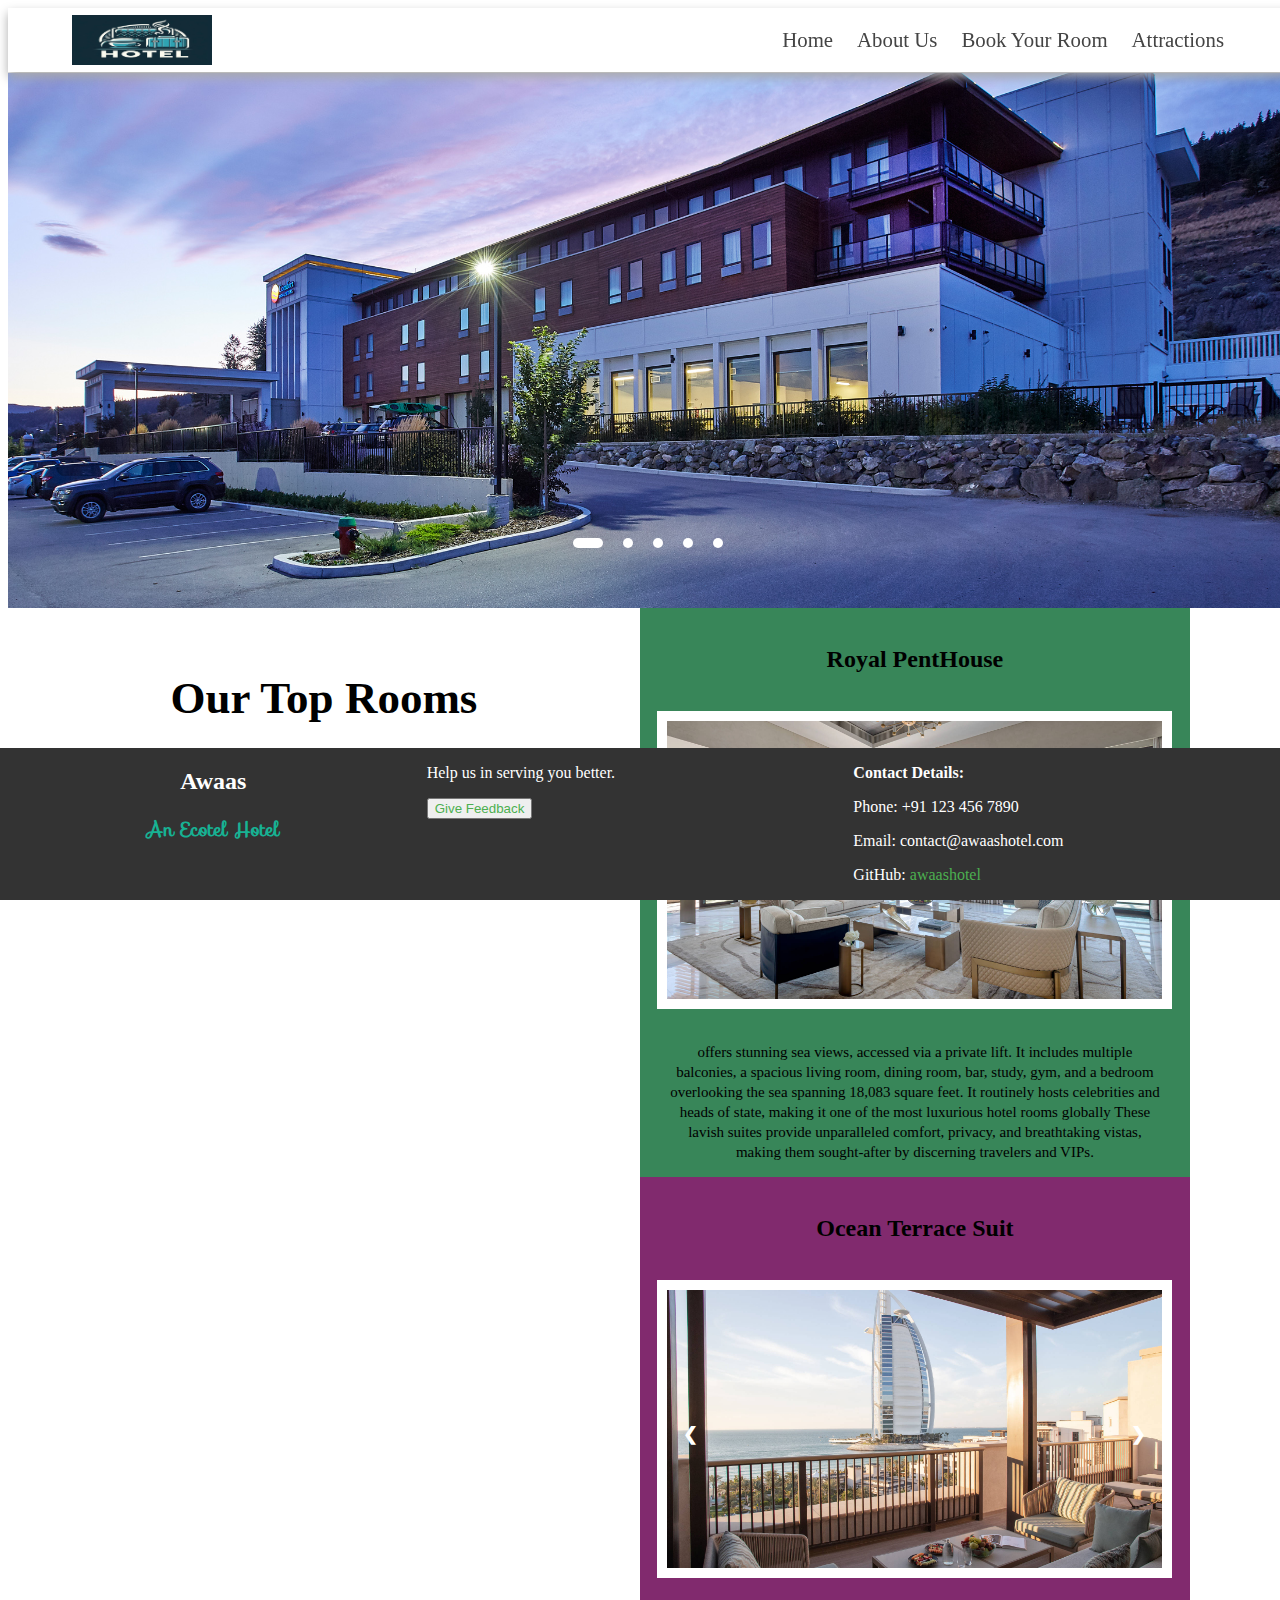
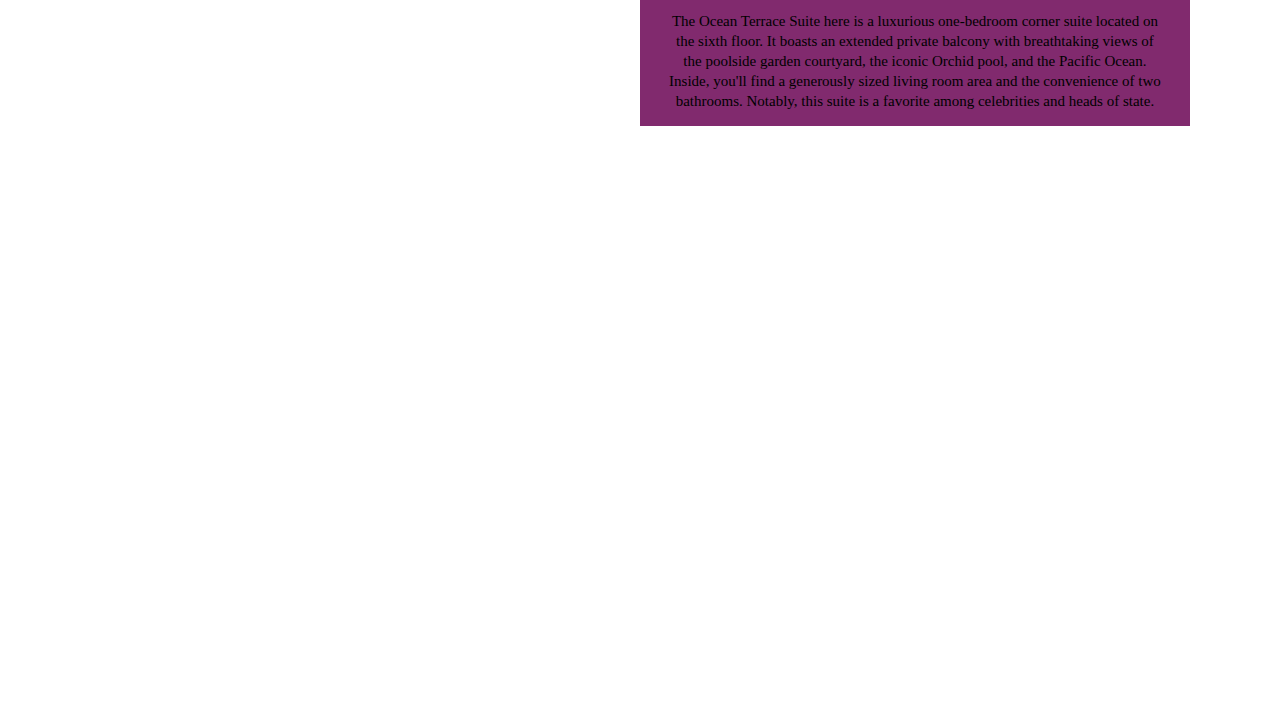
<file: index.html>
<!DOCTYPE html>
<html lang="en">
<head>
    <meta charset="UTF-8">
    <meta http-equiv="X-UA-Compatible" content="IE=edge">
    <meta name="viewport" content="width=device-width, initial-scale=1.0">
    <title>Awaas An Ecotel Hotel </title>
    <link rel="stylesheet" href="style.css">
    <link href="https://fonts.googleapis.com/css?family=Flamenco" rel="stylesheet">
    <link rel="stylesheet" href="https://fonts.googleapis.com/css?family=Sofia"> 
    <link rel="stylesheet" href="https://cdnjs.cloudflare.com/ajax/libs/font-awesome/4.7.0/css/font-awesome.min.css">
</head>
<body>
    <nav class="navbar">
        <div class="navbar-container container">
            <input type="checkbox" name="" id="">
            <div class="hamburger-lines">
                <span class="line line1"></span>
                <span class="line line2"></span>
                <span class="line line3"></span>
            </div>
            <ul class="menu-items">
                <li><a href="index.html">Home</a></li>
                <li><a href="Aboutus.html">About Us</a></li>
                <li><a href="Form.html">Book Your Room</a></li>
                <li><a href="attraction.html">Attractions</a></li>
            </ul>
            <img src="images/Logo.png" class="logo">
        </div>
    </nav>
    <div class="slider">
        <div class="list">
            <div class="item">
                <img src="images/1.jpg" alt="">
            </div>
            <div class="item">
                <img src="images/2.jpg" alt="">
            </div>
            <div class="item">
                <img src="images/3.jpg" alt="">
            </div>
            <div class="item">
                <img src="images/4.jpg" alt="">
            </div>
            <div class="item">
                <img src="images/5.jpg" alt="">
            </div>
        </div>
        <div class="buttons">
            <button id="prev"><</button>
            <button id="next">></button>
        </div>
        <ul class="dots">
            <li class="active"></li>
            <li></li>
            <li></li>
            <li></li>
            <li></li>
        </ul>
    </div>
       <section class="about">
            <div class="about-title">
                <h2> Our Top Rooms </h2>       
            </div>
            <div class="about-pages">
                <div class="section-1">
		    <br> 
                    <h2>Royal PentHouse </h2> 
		    <br>                    
                      <div class="toproom">                       
 			<div class="slideshow-toproom">
  			  <div class="mySlides1">
  			    <img src="images/Royal Pent House/1.jpg" style="width:100%">
  			  </div>
   			  <div class="mySlides1">
   			    <img src="images/Royal Pent House/2.jpg" style="width:100%">
    			  </div>
   			  <div class="mySlides1">
    			    <img src="images/Royal Pent House/3.jpg" style="width:100%">
    			  </div>
      			  <a class="prev" onclick="plusSlides(-1, 0)">&#10094;</a>
    			  <a class="next" onclick="plusSlides(1, 0)">&#10095;</a>
  		        </div>               
                      </div> 
			<br>
                    <p> offers stunning sea views, accessed via a private lift. 
			It includes multiple balconies, a spacious living room, dining room, bar, study, gym, and a bedroom overlooking the sea
			spanning 18,083 square feet. It routinely hosts celebrities and heads of state, making it one of the most luxurious hotel rooms globally
			These lavish suites provide unparalleled comfort, privacy, and breathtaking vistas, making them sought-after by discerning travelers and VIPs.</p>
                </div>
                <div class="section-2">
		    <br> 
                    <h2> Ocean Terrace Suit </h2>
		    <br>
                    <div class="toproom">
                         <!-- Slideshow container -->
                         <div class="slideshow-toproom">
                            <div class="mySlides2">
                              <img src="images/Ocean Terrace Suit/1.jpg" style="width:100%">
                            </div>
                            <div class="mySlides2">
                              <img src="images/Ocean Terrace Suit/2.jpg" style="width:100%">
                            </div>
                            <div class="mySlides2">
                              <img src="images/Ocean Terrace Suit/3.jpg" style="width:100%">
                            </div>
                            <a class="prev" onclick="plusSlides(-1, 1)">&#10094;</a>
                            <a class="next" onclick="plusSlides(1, 1)">&#10095;</a>
                        </div>
                    </div> 
			<br>
                    <p> The Ocean Terrace Suite here is a luxurious one-bedroom corner suite located on the sixth floor. 
			It boasts an extended private balcony with breathtaking views of the poolside garden courtyard, 
			the iconic Orchid pool, and the Pacific Ocean. Inside, you'll find a generously sized living room area 
			and the convenience of two bathrooms. Notably, this suite is a favorite among celebrities and heads of state.
		    </p>
                </div>
            </div>
        </section>
	<br>
	<div>
	  <footer class="footer">
  	<div>
    	  <h2><center>Awaas</center></h2>
  	<div class="footerlogo">
    	  <h3><center>An Ecotel Hotel<center></h3>
  	</div>
  	</div>
  	<div>
    	<p>Help us in serving you better.</p> 
    	<p><button><a href="feeback.html">Give Feedback</a></button></p>
  	</div>
  <div>
    <p><strong>Contact Details:</strong></p>
    <p>Phone: +91 123 456 7890</p>
    <p>Email: contact@awaashotel.com</p>
    <p>GitHub: <a href="https://github.com/awaashotel">awaashotel</a></p>
  </div>
</footer>
</div>
    <script src="app.js"></script>
</body>
</html>
</file>
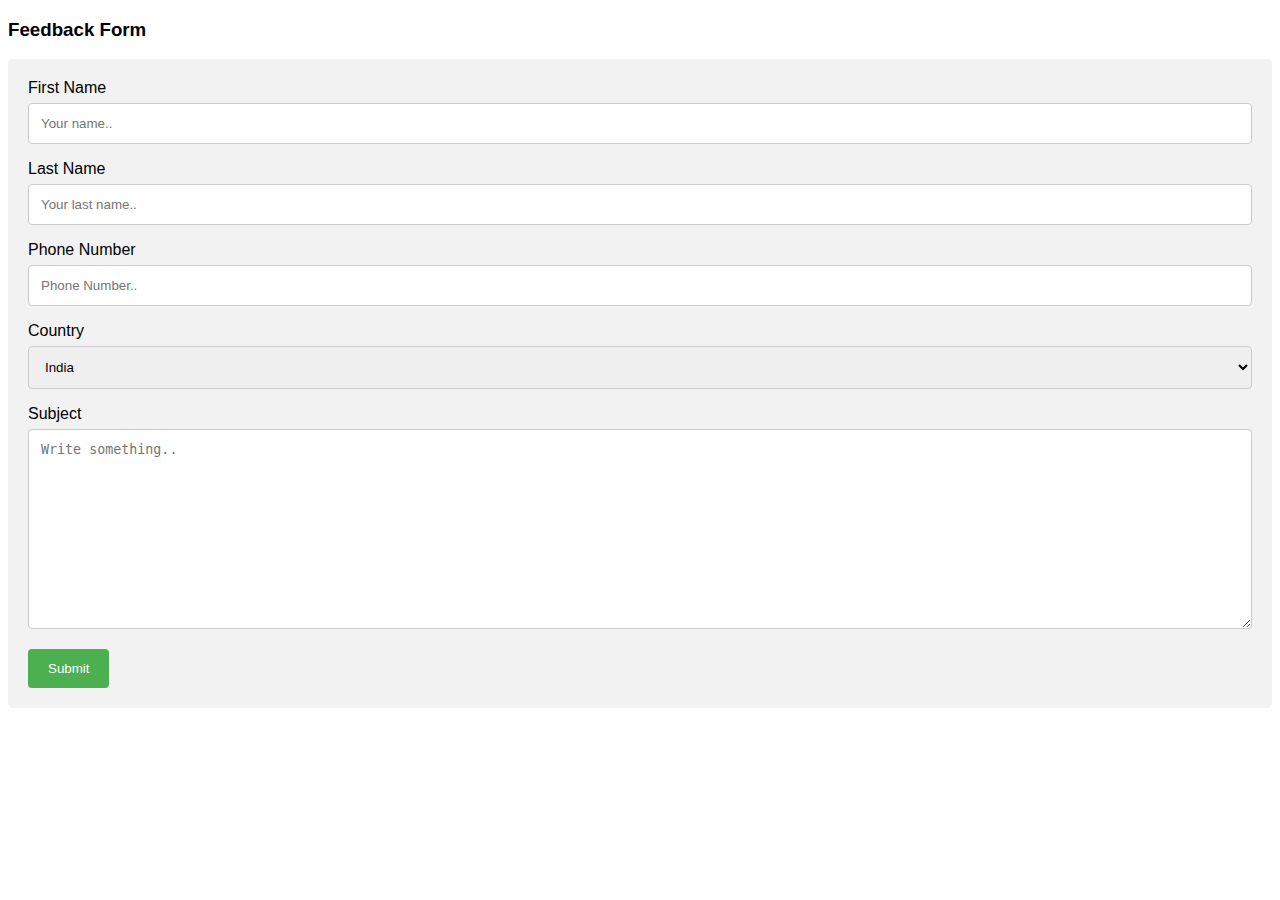
<file: feeback.html>
<!DOCTYPE html>
<html>
<head>
<meta name="viewport" content="width=device-width, initial-scale=1">
<style>
body {font-family: Arial, Helvetica, sans-serif;}
* {box-sizing: border-box;}

input[type=text], select, textarea {
  width: 100%;
  padding: 12px;
  border: 1px solid #ccc;
  border-radius: 4px;
  box-sizing: border-box;
  margin-top: 6px;
  margin-bottom: 16px;
  resize: vertical;
}

input[type=submit] {
  background-color: #4CAF50;
  color: white;
  padding: 12px 20px;
  border: none;
  border-radius: 4px;
  cursor: pointer;
}

input[type=submit]:hover {
  background-color: #45a049;
}

.container {
  border-radius: 5px;
  background-color: #f2f2f2;
  padding: 20px;
}
</style>
</head>
<body>

<h3>Feedback Form</h3>

<div class="container">
  <form action="" method="post">
    <label for="fname">First Name</label>
    <input type="text" id="fname" name="firstname" placeholder="Your name..">

    <label for="lname">Last Name</label>
    <input type="text" id="lname" name="lastname" placeholder="Your last name..">


    <label for="pnumber">Phone Number</label>
    <input type="text" id="pnumber" name="phone number" placeholder="Phone Number..">

    
    <label for="country">Country</label>
    <select id="country" name="country">
      <option value="india">India</option>
      <option value="australia">Australia</option>
      <option value="canada">Canada</option>
      <option value="usa">USA</option>
      <option value="south africa">South Africa</option>
      <option value="russia">Russia</option>
      <option value="bangladesh">Bangladesh</option>
      <option value="zimbawe">Zimbawe</option>

    </select>

    <label for="subject">Subject</label>
    <textarea id="subject" name="subject" placeholder="Write something.." style="height:200px"></textarea>
  <input type="submit" value="Submit">  </form>
</div>

</body>
</html>
</file>
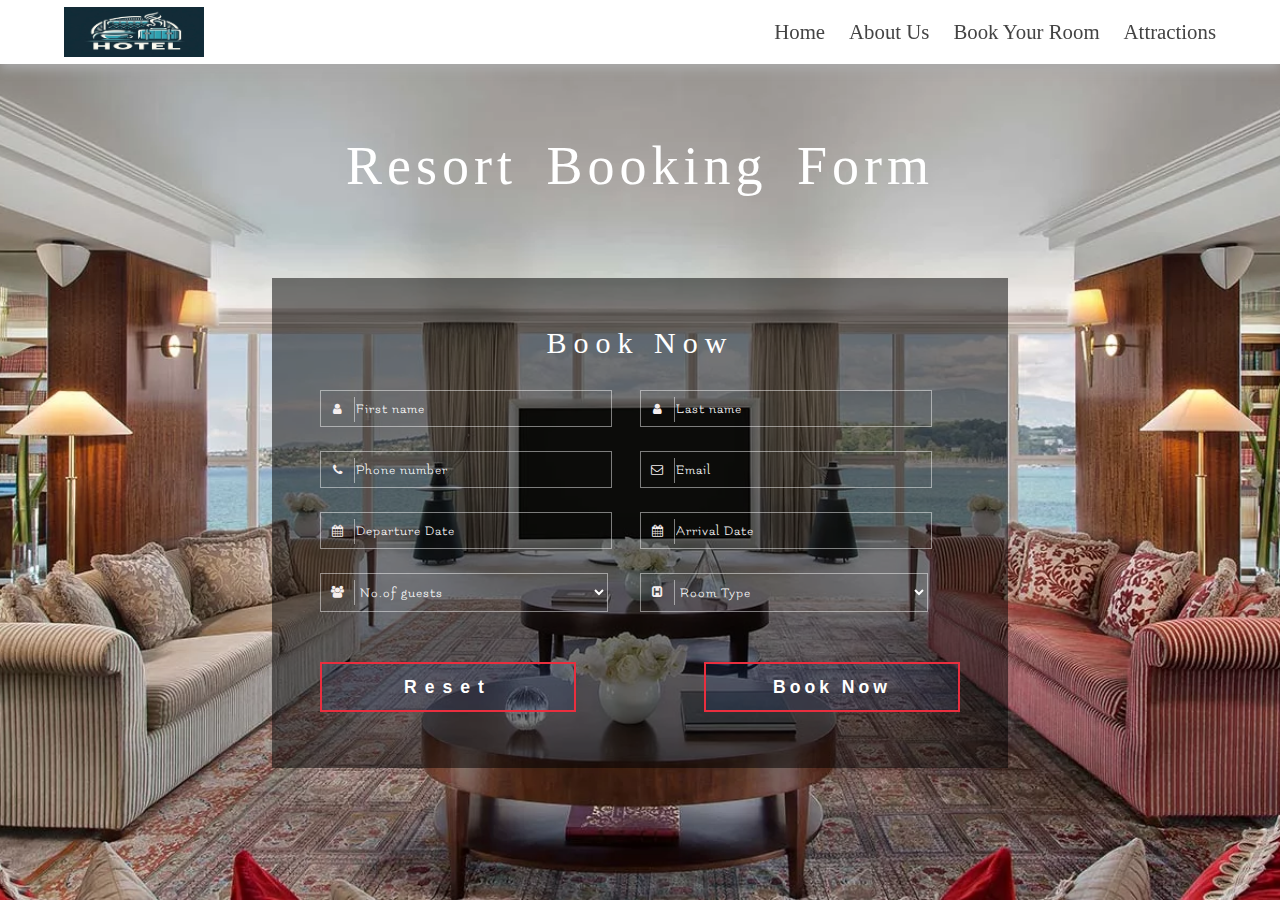
<file: Form.html>
<!DOCTYPE html>
<html lang="en">
<head>
    <meta charset="UTF-8">
    <meta http-equiv="X-UA-Compatible" content="IE=edge">
    <meta name="viewport" content="width=device-width, initial-scale=1.0">
    <title>Awaas An Ecotel Hotel</title>
    <link href="https://stackpath.bootstrapcdn.com/font-awesome/4.7.0/css/font-awesome.min.css" rel="stylesheet"> 
    <link href="form.css" rel='stylesheet' type='text/css' />
    <link href="https://fonts.googleapis.com/css?family=Flamenco" rel="stylesheet">  
    <link rel="stylesheet" href="style.css">
    <link href="https://fonts.googleapis.com/css?family=Flamenco" rel="stylesheet"> 
    <link rel="stylesheet" href="https://cdnjs.cloudflare.com/ajax/libs/font-awesome/4.7.0/css/font-awesome.min.css">
</head>
<body>

    <nav class="navbar">
        <div class="navbar-container container">
            <input type="checkbox" name="" id="">
            <div class="hamburger-lines">
                <span class="line line1"></span>
                <span class="line line2"></span>
                <span class="line line3"></span>
            </div>
            <ul class="menu-items">
                <li><a href="index.html">Home</a></li>
                <li><a href="Aboutus.html">About Us</a></li>
                <li><a href="Form.html">Book Your Room</a></li>
                <li><a href="attraction.html">Attractions</a></li>
            </ul>
            <img src="images/Logo.png" class="logo">
        </div>
    </nav>

<!--background-->
<h1> Resort Booking Form</h1>
    <div class="bg-agile">
	<div class="book-appointment">
	<h2>Book Now</h2>
	<div class="book-form agileits-login">
	<form action="../Form.html" method="post">
		<div class="agileits_reservation_grid">
			<div class="phone_email">
				<div class="form-text">
				<i class="fa fa-user" aria-hidden="true"></i>
				<input type="text" maxlength="32" name="first_name" placeholder="First name" pattern="[A-Za-z]{1,32}" 
				title="contains only alphabet characters" required=""autocomplete="off">
				</div> 
				</div>
				<div class="phone_email phone_email1">
				<div class="form-text">
				<i class="fa fa-user" aria-hidden="true"></i>
				<input type="text" name="Name" placeholder="Last name" required="" autocomplete="off">
				</div>
				</div>
				<div class="phone_email">
					<div class="form-text">
						<i class="fa fa-phone" aria-hidden="true"></i>
						<input type="text" name="Phone Number" placeholder="Phone number" required pattern="[7-9]{1}[0-9]{9}"
  						title="Phone number should start with 7-9 and remaing 9 digit with 0-9">
					</div> 
				</div> 
					<div class="phone_email phone_email1">
						<div class="form-text">
						<i class="fa fa-envelope-o" aria-hidden="true"></i>
						<input type="email" name="email" placeholder="Email" required="" autocomplete="off">
						</div>
					</div>
					<div class="span1_of_1 phone_email1">
						<div class="book_date"> 
						<i class="fa fa-calendar" aria-hidden="true"></i>
						<input  id="datepicker" name="Text" type="text" value="" placeholder="Arrival Date"  onfocus="this.value = '';" 
							onblur="if (this.value == '') {this.value = 'mm/dd/yyyy';}" required="">
						</div>					
					</div>
					<div class="span1_of_1 phone_email">
						<div class="book_date"> 
						<i class="fa fa-calendar" aria-hidden="true"></i>
						<input  id="datepicker1" name="Text" type="text" value="" placeholder="Departure Date"  onfocus="this.value = '';" 
						onblur="if (this.value == '') {this.value = 'mm/dd/yyyy';}" required="">
						</div>					
					</div>

					<div class="span1_of_1">
						<div class="section_room">
						<i class="fa fa-users" aria-hidden="true"></i>
						<select id="country" onchange="change_country(this.value)" class="frm-field required">
						<option value="">No.of guests</option>
						<option value="">1</option>
						<option value="">2 </option>         
						<option value="">3</option>
						<option value="">4 </option>
						<option value="">5 </option>
						<option value="">6 </option>
						</select>
						</div>	
					</div>
					<div class="span1_of_1 phone_email1">
						<div class="section_room">
						<i class="fa fa-h-square" aria-hidden="true"></i>
                                        	<select id="country1" onchange="change_country(this.value)" class="frm-field required">
                                                	<option value="">Room Type</option>
							<option value="">Roya Pent House</option>
							<option value="">Ocean Terrace Suit</option>
						</select>
						</div>	
					</div>
					<div class="clear"></div>
				</div> 
						<input type="submit" value="Book Now">
						<input type="reset" value="Reset">
					<div class="clear"></div>
	</form>
	</div>
	</div>
   </div>
  
		<script type="text/javascript" src="js/jquery-2.1.4.min.js"></script>
		<!--Calendar -->
				<link rel="stylesheet" href="jquery-ui.css" />
				<script src="js/jquery-ui.js"></script>
				  <script>
						  $(function() {
							$( "#datepicker,#datepicker1,#datepicker2,#datepicker3" ).datepicker();
						  });
				  </script>
			<!-- //Calendar -->

</body>
</html>
</file>
<file: style.css>
*,
*::after,
*::before,
*::section.about{
    	box-sizing: border-box;
    	padding: 0;
    	margin: 0;
	}
    .html{
    	font-size: 62.5%;
	}
    .navbar input[type="checkbox"],
    .navbar .hamburger-lines{
    	display: none;
	}
    .logo{
        height: 50px;
        width: auto;
        margin-top: 0px;
    	}
    .container{
    	max-width: 1200px;
    	width: 90%;
    	margin: auto;
	}
    .navbar{
    	box-shadow: 0px 5px 10px 0px #aaa;
    	position: fixed;
    	width: 100%;
    	background: #fff;
    	color: #000;
    	opacity: 100%;
    	z-index: 100;
	}
    .navbar-container{
    	display: flex;
    	justify-content: space-between;
    	height: 64px;
    	align-items: center;
	}
    .menu-items{
    	order: 2;
    	display: flex;
	}
    .logo{
    	order: 1;
    	font-size: 2.3rem;
	}
    .menu-items li{
    	list-style: none;
    	margin-left: 1.5rem;
    	font-size: 1.3rem;
	}
    .navbar a{
    	color: #444;
    	text-decoration: none;
    	font-weight: 500;
    	transition: color 0.3s ease-in-out;
	}
    .navbar a:hover{
    	color: #117964;
	}
    .slider{
    	width: 1300px;
    	max-width: 100vw;
    	height: 600px;
    	margin: auto;
    	position: relative;
    	overflow: hidden;
	}
    .slider .list{
    	position: absolute;
    	width: max-content;
    	height: 100%;
    	left: 0;
    	top:  0;
    	display: flex;
    	transition: 1s;
	}
    .slider .list img{
    	margin-top: 65px;
    	width: 1300px;
    	max-width: 100vw;
    	height: 100%;
    	object-fit: cover;
	}
    .slider .dots{
    	position: absolute;
    	bottom: 50px;
    	left: 0;
    	color: #fff;
    	width: 100%;
    	margin: 0;
    	padding: 0;
    	display: flex;
    	justify-content: center;
	}
     .slider .dots li{
    	list-style: none;
    	width: 10px;
    	height: 10px;
    	background-color: #fff;
    	margin: 10px;
    	border-radius: 20px;
    	transition: 0.5s;
	}
      .slider .dots li.active{
    	width: 30px;
	}
     .about{
        height: 186vh; /* height of website */
        display: flex;
    	}
     .about-title{
        width: 50%;
        height: 20vh;
        display: flex;
        justify-content: center;
        align-items: center;
        font-size: 30px;
        margin: 0!important;
    	}
     .about-pages{	
        width: 43.50%;
    	}
     .about-pages .section-1,
     .about-pages .section-2{
        height: 117vh;
        display: flex;
        flex-direction: column;
        justify-content: space-around;
        align-items: center;
        color: Black;
    	}
     .about-pages div p{
        width: 90%;
        font-size: 15px;
        line-height: 20px;
	text-align: center;
    	}
     .about-pages .section-1{
        background-color: rgb(56, 134, 89);
	height: auto;
    	}
     .about-pages .section-2{
        background-color: rgb(129, 42, 110);
	height: auto;
    	}
     .toproom{
        margin: 0 auto;
        position: relative;
        width: 90%;
        height: 40%;
        border: 10px solid white;
    	}
     .slideshow-toproom {
    	max-width: 100vw;
  	position: relative;
  	margin: auto;
	}
     .mySlides1, .mySlides2 {display: block}
	img {vertical-align: middle;}
     .prev, .next {
  	cursor: pointer;
  	position: absolute;
  	top: 50%;
  	width: auto;
  	padding: 16px;
  	margin-top: -22px;
  	color: white;
  	font-weight: bold;
  	font-size: 18px;
  	transition: 0.6s ease;
  	border-radius: 0 3px 3px 0;
  	user-select: none;
	}
     .next {
  	right: 0;
  	border-radius: 3px 0 0 3px;
	}
     .prev:hover, .next:hover {
  	background-color: #f1f1f1;
  	color: black;
	}
     .feedback{
      	background-color: #A9A9A9;
      	color: white;
      	position: absolute;
      	left: 50px;
      	padding: 1px;
      	padding-right: 30px;
      	border: 2px solid white;
      	border-radius: 300px;
      	display: inline-block;
      	text-decoration: none;
      	padding-left: 80px;
	width:12%;
	}
     .feedback:hover{
      	background-color: #303036;
  	}  
     .footer {
    	background-color: #333;
    	color: white;
    	padding: 0px;
    	display: flex;
    	justify-content: space-around;
    	flex-wrap: wrap;
    	position: fixed; 
    	left: 0;
    	bottom: 0;
        width: 100%;
  	}
     .footerlogo{
	font-family: "Sofia", sans-serif;
	color: #17b293;
	}
     .footer div {
    	flex: 1;
    	padding: 0px;
    	min-width: 1px;
  	}
     .footer h3 {
    	margin-bottom: 1px;
  	}
     .footer a {
    	color: #4CAF50;
    	text-decoration: none;
  	}
     .footer a:hover {
    	text-decoration: underline;
  	}
@media (max-width: 768px){
    .navbar{
        opacity: 0.95;
    	}
    .navbar-container input[type="checkbox"],
    .navbar-container .hamburger-lines{
        display: block;
    	}
    	.navbar-container{
        display: block;
        position: relative;
        height: 64px;
    	}
     .navbar-container input[type="checkbox"]{
        position: absolute;
        display: block;
        height: 32px;
        width: 30px;
        top: 20px;
        left: 20px;
        z-index: 5;
        opacity: 0;
        cursor: pointer;
    	}
    .navbar-container .hamburger-lines{
        display: block;
        height: 28px;
        width: 35px;
        position: absolute;
        top: 20px;
        left: 20px;
        z-index: 2;
        display: flex;
        flex-direction: column;
        justify-content: space-between;
    	}
    .navbar-container .hamburger-lines .line{
        display: block;
        height: 4px;
        width: 100%;
        border-radius: 10px;
        background: #333;
    	}
    .navbar-container .hamburger-lines .line1{
        transform-origin: 0% 0%;
        transition: transform 0.3s ease-in-out;
    	}
    .navbar-container .hamburger-lines .line2{
        transition: transform 0.2s ease-in-out;
    	}
    .navbar-container .hamburger-lines .line3{
        transform-origin: 0% 100%;
        transition: transform 0.3s ease-in-out;
    	}
     .navbar .menu-items{
        padding-top: 100px;
        background: #fff;
        height: 100vh;
        max-width: 300px;
        transform: translate(-150%);
        display: flex;
        flex-direction: column;
        margin-left: -40px;
        padding-left: 40px;
        transition: transform 0.5s ease-in-out;
        box-shadow:  5px 0px 10px 0px #aaa;
        overflow: scroll;
    	}
    .navbar .menu-items li{
        margin-bottom: 1.8rem;
        font-size: 1.1rem;
        font-weight: 500;
    	}
    .logo{
        position: absolute;
        top: 10px;
        right: 15px;
        font-size: 2.5rem;
    	}
    .navbar-container input[type="checkbox"]:checked ~ .menu-items{
        transform: translateX(0);
    	}
    .navbar-container input[type="checkbox"]:checked ~ .hamburger-lines .line1{
        transform: rotate(45deg);
    	}
    .navbar-container input[type="checkbox"]:checked ~ .hamburger-lines .line2{
        transform: scaleY(0);
    	}
    .navbar-container input[type="checkbox"]:checked ~ .hamburger-lines .line3{
        transform: rotate(-45deg);
    	}
    .navbar-container input[type="checkbox"]:checked ~ .logo{
        display: none;
    	}
    .about {
        height: 169vh;
	}
    .footer {
      	flex-direction: column;
      	text-align: center;
    	font-size: 9px;
    	}
    .footer div {
    	margin-bottom: 0px;
    	}
  }
  @media screen and (max-width: 500px){
     .feedback {
    	left: 0px;
    	padding: 5px;
    	padding-right: 2px;
    	padding-left: 2px;
    	width: 25%;
    	}
     .about-pages {
    	width: 100.50%;
    	}
     .about
    	{
        height: 112vh; /* height of website */
        display: flex;
    	}
     .slider{
        height: 300px;
    	}
     .slider .dots{
    	bottom: 10px;
    	}
     .about-title{
	max-width: 0%;
	visibility: hidden;
	clear: both;
	}
     .about-pages .section-1,
    	.about-pages .section-2{
        width: 319px;
    	}
     .about-pages div p{
        text-align: justify;
        width: 90%;
        font-size: 12px;
        line-height: 14px;
    	}
}
</file>
<file: form.css>
html,body,div,span,applet,object,iframe,h1,h2,h3,h4,h5,h6,p,blockquote,pre,a,abbr,acronym,address,big,cite,code,del,dfn,em,img,ins,kbd,q,s,samp,small,strike,strong,sub,sup,tt,var,b,u,i,dl,dt,dd,ol,nav ul,nav li,fieldset,form,label,legend,table,caption,tbody,tfoot,thead,tr,th,td,article,aside,canvas,details,embed,figure,figcaption,footer,header,hgroup,menu,nav,output,ruby,section,summary,time,mark,audio,video
{   top:0%;
    margin:0;
    padding:0;
    border:0;
    font-size:100%;
    font:inherit;
    vertical-align:baseline;
    font-family: math;
}
/*--start editing from here--*/
a
{
    text-decoration:none;
}
.txt-rt
{
    text-align:right;
}
/* text align right */
.txt-lt
{
    text-align:left;
}
/* text align left */
.txt-center
{
    text-align:center;
}
/* text align center */
.float-rt
{
    float:right;
}
/* float right */
.float-lt
{
    float:left;
}
/* float left */
.clear
{
    clear:both;
}
/* clear float */
.pos-relative
{
    position:relative;
}
/* Position Relative */
.pos-absolute
{
    position:absolute;
}
/* Position Absolute */
.vertical-base
{
    vertical-align:baseline;
}
/* vertical align baseline */
.vertical-top
{
    vertical-align:top;
}
/* vertical align top */
nav.vertical ul li
{
    display:block;
}
/* vertical menu */
nav.horizontal ul li
{
    display: inline-block;
}
/* horizontal menu */
img
{
    max-width:100%;
}
/*--end reset--*/
body
{
	font-family: math;
	font-size: 100%;
	background: url(images/background1.jpg)no-repeat center top;
    background-size: cover;
    -webkit-background-size: cover;
    -moz-background-size: cover;
    -o-background-size: cover;
	background-attachment:fixed;
}
.bg-agile
{
    width:50%;
    margin: 0 auto;
    position: relative;
    padding: 3em 3em 3.5em;
    background: rgba(0, 0, 0, 0.51);
}
h1
{
    font-size: 54px;
    font-weight: 100!important;
    text-transform: capitalize;
    color: #fff;
    word-spacing: 11px;
    letter-spacing: 5px;
    margin: 2.5em 0 1.5em;
    text-align: center;
}
h1 span
{
    color: #ea2e3e!important;
    border: 7px solid rgba(1, 60, 166, 0.86);
    padding: 0 7px 0 12px;
}
.book-appointment h2
{
    text-align: center;
    font-size: 30px;
    color: #fff;
    text-transform: capitalize;
    margin-bottom: 1em;
    font-weight: 500;
    letter-spacing: 7px;
}
/*-- reservation --*/
.book-form input[type="text"], .book-form input[type="email"], select#country, select#country1, input#datepicker
{
    width: 79.8%!important;
    color: #fff;
    font-size: 0.9em;
    letter-spacing: 1px;
    padding: 10px 0px 10px 35px;
    outline: none;
    background: rgba(255, 255, 255, 0);
    border: none;
    border: 1px solid rgba(255, 255, 255, 0.47);
	font-family: 'Flamenco', cursive;
}
.phone_email, .span1_of_1
{
    margin-bottom: 1.5em;
    width: 50%;
    float: left;
}
.phone_email1
{
    float: right;
}
select#country,select#country1
{
    width: 90%!important;
}
select#country option, select#country1 option
{
	background:#000;
}
.book-form .form-text,.book_date,.section_room
{
    position: relative;
} 
.book-form i
{
    position: absolute;
    color: #f5eeee;
    font-size: 12px;
    top: 7px;
    left: 0px;
    width: 34px;
    line-height: 25px;
    text-align: center;
    border-right: 1px solid rgba(255, 255, 255, 0.47);
}
.book-form input[type="submit"]
{
    text-transform: capitalize;
    background: rgba(16, 67, 163, 0.13);
    color: #ffffff;
    padding: 0.7em 0em;
    border: none;
    border: 2px solid #ea2e3e;
    font-weight: bold;
    font-size: 1.1em;
    margin-top: 1.5em;
       width: 40%;
    float: right;
    outline: none;
    letter-spacing: 4px;
    -webkit-transition: .5s all;
    -moz-transition: .5s all;
    transition: .5s all;
    cursor: pointer;
}
.book-form input[type="submit"]:hover
{
    background: #ea2e3e;
    border-color: #ea2e3e;
    color: #fff;
}
.book-form input[type="reset"]
{
    text-transform: capitalize;
    background: rgba(16, 67, 163, 0.13);
    color: #ffffff;
    padding: 0.7em 0em;
    border: none;
    border: 2px solid #ea2e3e;
    font-weight: bold;
    font-size: 1.1em;
    margin-top: 1.5em;
       width: 40%;
    float: left;
    outline: none;
    letter-spacing: 8px;
    -webkit-transition: .5s all;
    -moz-transition: .5s all;
    transition: .5s all;
    cursor: pointer;
}
.book-form input[type="reset"]:hover
{
    background: #ea2e3e;
    border-color: #ea2e3e;
    color: #fff;
}
.book-form ::-webkit-input-placeholder
{
	color:#fff !important;
}
.book-form :-moz-placeholder
{ /* Firefox 18- */
	color:#fff !important; 
}
.book-form ::-moz-placeholder
{  /* Firefox 19+ */
	color:#fff !important;
}
.book-form :-ms-input-placeholder
{  
	color:#fff !important;
}
.agile-reservation-grid
{
    background: #f4f4f4;
    padding: 2em;
}
.book-form
{
       margin: 0em 0;
	   width:100%
}

@media screen and (max-width: 500px){
.phone_email, .span1_of_1 {
    margin-bottom: 1em;
    width: 100%;
    float: left;
}
.book-form input[type="submit"] {
    text-transform: capitalize;
    background: rgba(16, 67, 163, 0.13);
    color: #ffffff;
    padding: 0.7em 0em;
    border: none;
    border: 2px solid #ea2e3e;
    font-weight: bold;
    font-size: 0.9em;
    margin-top: 1.5em;
    width: 100%;
    float: right;
    outline: none;
    letter-spacing: 4px;
    -webkit-transition: .5s all;
    -moz-transition: .5s all;
    transition: .5s all;
    cursor: pointer;
}
.book-form input[type="reset"] {
    text-transform: capitalize;
    background: rgba(16, 67, 163, 0.13);
    color: #ffffff;
    padding: 0.7em 0em;
    border: none;
    border: 2px solid #ea2e3e;
    font-weight: bold;
    font-size: 0.9em;
    margin-top: 1.5em;
    width: 100%;
    float: left;
    outline: none;
    letter-spacing: 8px;
    -webkit-transition: .5s all;
    -moz-transition: .5s all;
    transition: .5s all;
    cursor: pointer;
}
}
</file>
